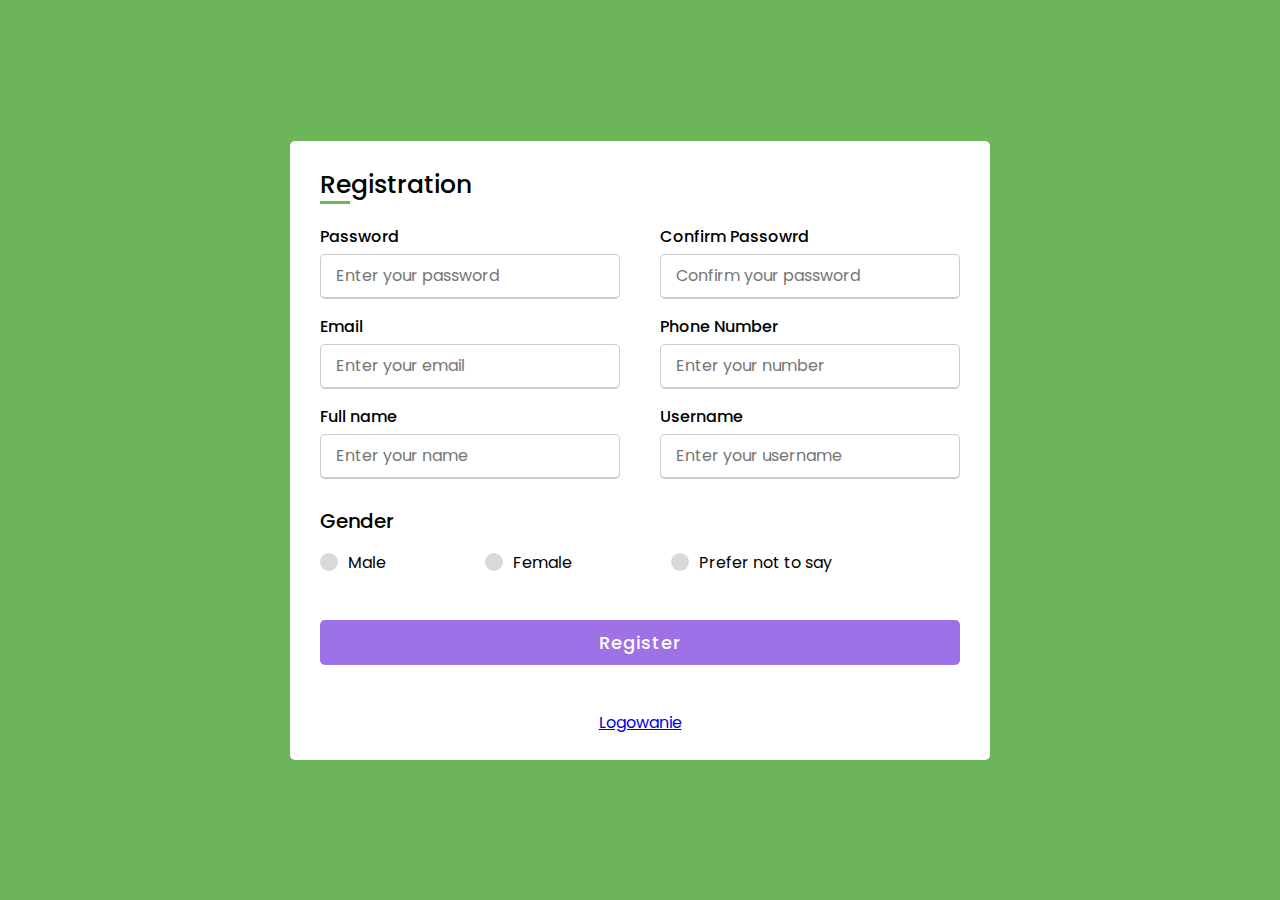
<file: register.html>
<!DOCTYPE html>
<html>
    <head>
        <meta charset="UTF-8">
        <title>Paprotek</title>
        <link rel="stylesheet" href="register.css">
        <meta name="viewport" content="width=device-width, initial-scale=1.0"/>
    </head>
    <body>
        <div class="container">
            <div class="title">Registration</div>
            <form action="#">
                <div class="user-details">
                    <div class="input-box">
                        <span class="details">Full name</span>
                        <input type="text" placeholder="Enter your name" required>
                    </div>
                    <div class="input-box">
                        <span class="details">Username</span>
                        <input type="text" placeholder="Enter your username" required>
                    </div>
                    <div class="input-box">
                        <span class="details">Email</span>
                        <input type="text" placeholder="Enter your email" required>
                    </div>
                    <div class="input-box">
                        <span class="details">Phone Number</span>
                        <input type="text" placeholder="Enter your number" required>
                    </div>
                    <div class="input-box">
                        <span class="details">Password</span>
                        <input type="text" placeholder="Enter your password" required>
                    </div>
                    <div class="input-box">
                        <span class="details">Confirm Passowrd</span>
                        <input type="text" placeholder="Confirm your password" required>
                    </div>
                </div>
                <div class="gender-details">
                    <input type="radio" name="gender" id="dot-1">
                    <input type="radio" name="gender" id="dot-2">
                    <input type="radio" name="gender" id="dot-3">
                    <span class="gender-title">Gender</span>
                    <div class="category">
                        <label for="dot-1">
                            <span class="dot one"></span>
                            <span class="gender">Male</span>
                        </label>
                        <label for="dot-2">
                            <span class="dot two"></span>
                            <span class="gender">Female</span>
                        </label>
                        <label for="dot-3">
                            <span class="dot three"></span>
                            <span class="gender">Prefer not to say</span>
                        </label>
                    </div>
                </div>
                <div class="button">
                    <input type="submit" value="Register">
                </div>
                <div class="foot">
                    <a href="login.html">Logowanie</a>
                </div>
            </form>
        </div>
    </body>
</html>
</file>
<file: register.css>
@import url('https://fonts.googleapis.com/css2?family=Poppins:wght@200;300;400;500;600;700&display=swap');
*{
  margin: 0;
  padding: 0;
  box-sizing: border-box;
  font-family: 'Poppins',sans-serif;
}

body{
    display: flex;
    height: 100vh;
    justify-content: center;
    align-items: center;
    padding: 10px;
    background: #6cb659;
}

.container{
  max-width: 700px;
  width: 100%;
  background: white;
  padding: 25px 30px;
  border-radius: 5px;
}

.container .title {
  font-size: 25px;
  font-weight: 500;
  position: relative;
}

 .title::before{ 
  content: ' ';
  position: absolute;
  left: 0;
  bottom: 0;
  height: 3px;
  width: 30px;
  background: #6cb659;
}

.container form .user-details{
  display: flex;
  flex-wrap: wrap-reverse;
  justify-content: space-between;
  margin: 20px 0 12px 0;
}

form .user-details .input-box{
  margin-bottom: 15px;
  width: calc(100% / 2 - 20px);
}

form .user-details .input-box .details{
  display: block;
  font-weight: 500;
  margin-bottom: 5px;
}

.user-details .input-box input{
  height: 45px;
  width: 100%;
  outline: none;
  border-radius: 5px;
  border: 1px solid #ccc;
  padding-left: 15px;
  font-size: 16px;
  border-bottom-width: 2px;
  transition: all 0.3s ease;
}

.user-details .input-box input:focus,
.user-details .input-box input:valid{
  border-color: #6cb659;
}

form .gender-details .gender-title{
  font-size: 20px;
  font-weight: 500;
}

form .gender-details .category{
  display: flex;
  width: 80%;
  margin: 14px 0;
  justify-content: space-between;
}

form .gender-details .category label{
  display: flex;
  align-items: center;
}

form .gender-details .category .dot{
  height: 18px;
  width: 18px;
  background: #d9d9d9;
  border-radius: 50%;
  margin-right: 10px;
  border: 5px solid transparent;
  transition: all 0.3s ease;
}
 #dot-1:checked ~ .category label .one,
 #dot-2:checked ~ .category label .two,
 #dot-3:checked ~ .category label .three{
  border-color: #d9d9d9;
  background: #6cb659;
 }

 form input[type="radio"]{
  display: none;
 }

 form .button{
  height: 45px;
  margin: 45px 0;
 }

 form .button input{
  height: 100%;
  width: 100%;
  outline: none;
  color: #fff;
  border: none;
  font-size: 18px;
  font-weight: 500;
  border-radius: 5px;
  letter-spacing: 1px;
  background: #9e71e6;
 }

 form .button input:hover{
  background: #6cb659;
 }

.foot{
  text-align: center;
}

 @media (max-width: 584px) {
    .container{
      max-width: 100%;
    }
    form .user-details .input-box{
      margin-bottom: 15px;
      width: 100%;
    }
    form .gender-details .category{
      width: 100%;
    }
    .container form .user-details{
      max-height: 300px;
      overflow-y: scroll;
    }
    .user-details::-webkit-scrollbar{
      width: 0;
    }
 }
</file>
